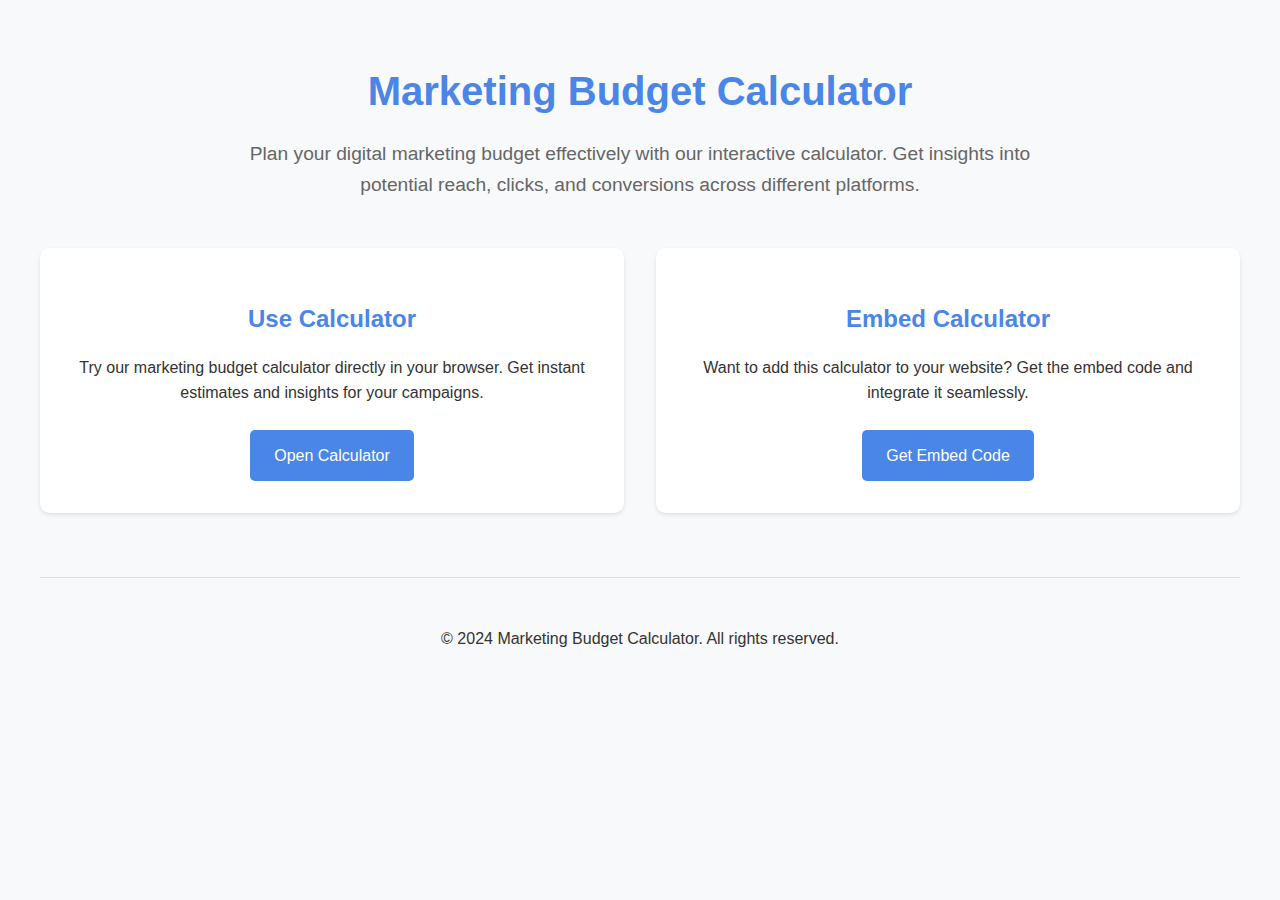
<file: index.html>
<!DOCTYPE html>
<html lang="en">
<head>
    <meta charset="UTF-8">
    <meta name="viewport" content="width=device-width, initial-scale=1.0">
    <title>Marketing Budget Calculator</title>
    <style>
        :root {
            --primary-color: #4a86e8;
            --secondary-color: #f8f9fa;
            --text-color: #333;
            --border-color: #ddd;
            --shadow: 0 2px 4px rgba(0, 0, 0, 0.1);
            --hover-shadow: 0 4px 8px rgba(0, 0, 0, 0.15);
        }

        body {
            font-family: 'Segoe UI', Tahoma, Geneva, Verdana, sans-serif;
            margin: 0;
            padding: 0;
            background-color: var(--secondary-color);
            color: var(--text-color);
            line-height: 1.6;
        }

        .container {
            max-width: 1200px;
            margin: 0 auto;
            padding: 2rem;
        }

        header {
            text-align: center;
            margin-bottom: 3rem;
        }

        h1 {
            color: var(--primary-color);
            font-size: 2.5rem;
            margin-bottom: 1rem;
        }

        .description {
            font-size: 1.2rem;
            color: #666;
            max-width: 800px;
            margin: 0 auto;
        }

        .options {
            display: grid;
            grid-template-columns: repeat(auto-fit, minmax(300px, 1fr));
            gap: 2rem;
            margin-top: 3rem;
        }

        .option-card {
            background: white;
            border-radius: 10px;
            padding: 2rem;
            text-align: center;
            box-shadow: var(--shadow);
            transition: transform 0.3s ease, box-shadow 0.3s ease;
        }

        .option-card:hover {
            transform: translateY(-5px);
            box-shadow: var(--hover-shadow);
        }

        .option-card h2 {
            color: var(--primary-color);
            margin-bottom: 1rem;
        }

        .option-card p {
            margin-bottom: 1.5rem;
        }

        .btn {
            display: inline-block;
            padding: 0.8rem 1.5rem;
            background-color: var(--primary-color);
            color: white;
            text-decoration: none;
            border-radius: 5px;
            transition: background-color 0.3s ease;
        }

        .btn:hover {
            background-color: #3b6fc7;
        }

        footer {
            text-align: center;
            margin-top: 4rem;
            padding: 2rem;
            border-top: 1px solid var(--border-color);
        }

        @media (max-width: 768px) {
            .container {
                padding: 1rem;
            }

            h1 {
                font-size: 2rem;
            }

            .description {
                font-size: 1rem;
            }
        }
    </style>
</head>
<body>
    <div class="container">
        <header>
            <h1>Marketing Budget Calculator</h1>
            <p class="description">
                Plan your digital marketing budget effectively with our interactive calculator. 
                Get insights into potential reach, clicks, and conversions across different platforms.
            </p>
        </header>

        <div class="options">
            <div class="option-card">
                <h2>Use Calculator</h2>
                <p>Try our marketing budget calculator directly in your browser. Get instant estimates and insights for your campaigns.</p>
                <a href="calculator.html" class="btn">Open Calculator</a>
            </div>

            <div class="option-card">
                <h2>Embed Calculator</h2>
                <p>Want to add this calculator to your website? Get the embed code and integrate it seamlessly.</p>
                <a href="embed.html" class="btn">Get Embed Code</a>
            </div>
        </div>

        <footer>
            <p>© 2024 Marketing Budget Calculator. All rights reserved.</p>
        </footer>
    </div>
</body>
</html>
</file>
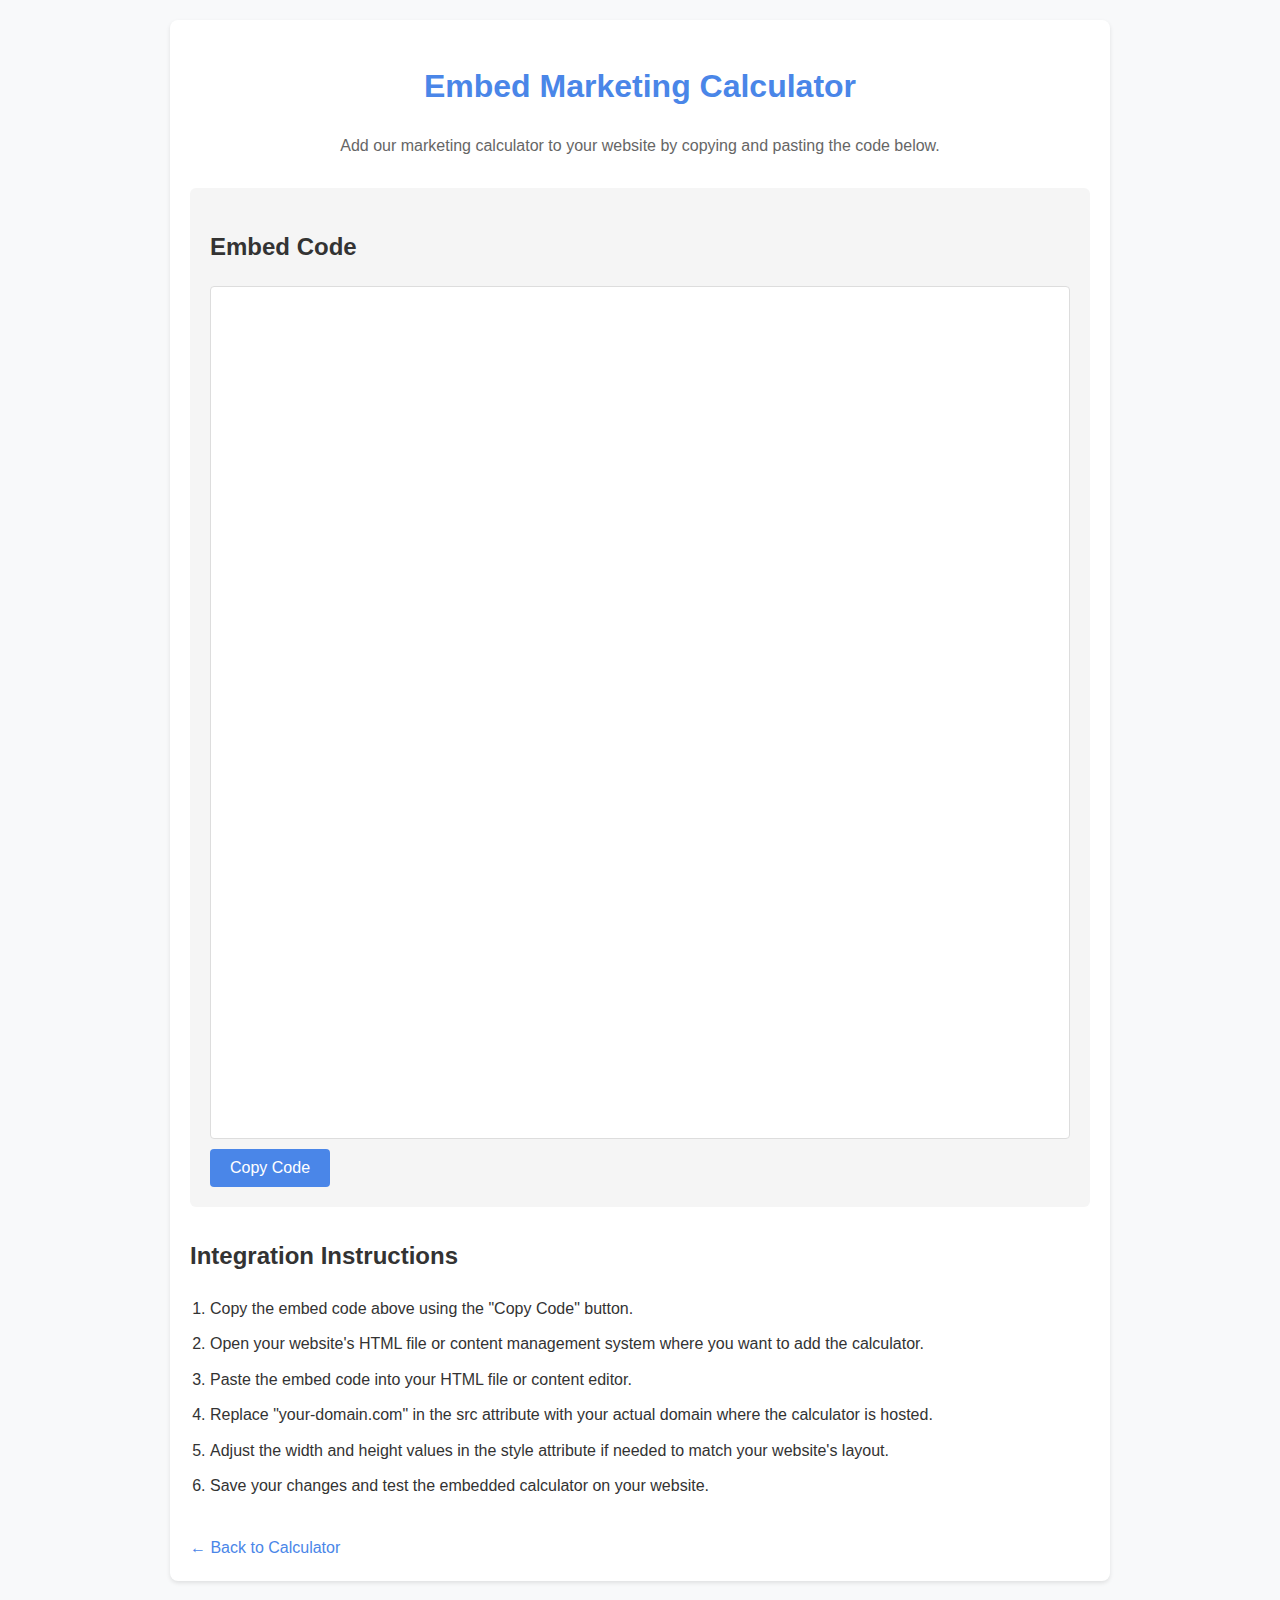
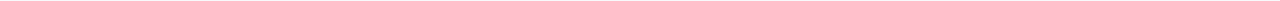
<file: embed.html>
<!DOCTYPE html>
<html lang="en">
<head>
    <meta charset="UTF-8">
    <meta name="viewport" content="width=device-width, initial-scale=1.0">
    <title>Embed Marketing Calculator</title>
    <style>
        :root {
            --primary-color: #4a86e8;
            --secondary-color: #f8f9fa;
            --text-color: #333;
            --border-color: #ddd;
            --success-color: #28a745;
            --hover-color: #357abd;
            --box-shadow: 0 2px 4px rgba(0, 0, 0, 0.1);
        }

        body {
            font-family: 'Segoe UI', Tahoma, Geneva, Verdana, sans-serif;
            line-height: 1.6;
            margin: 0;
            padding: 20px;
            background-color: var(--secondary-color);
            color: var(--text-color);
        }

        .container {
            max-width: 900px;
            margin: 0 auto;
            padding: 20px;
            background: white;
            border-radius: 8px;
            box-shadow: var(--box-shadow);
        }

        h1 {
            color: var(--primary-color);
            margin-bottom: 20px;
            text-align: center;
        }

        .description {
            text-align: center;
            margin-bottom: 30px;
            color: #666;
        }

        .embed-section {
            background: #f5f5f5;
            padding: 20px;
            border-radius: 6px;
            margin-bottom: 30px;
        }

        .embed-code {
            background: white;
            padding: 15px;
            border: 1px solid var(--border-color);
            border-radius: 4px;
            font-family: monospace;
            margin: 10px 0;
            white-space: pre-wrap;
            word-wrap: break-word;
        }

        .copy-button {
            background: var(--primary-color);
            color: white;
            border: none;
            padding: 10px 20px;
            border-radius: 4px;
            cursor: pointer;
            font-size: 16px;
            transition: background-color 0.3s;
        }

        .copy-button:hover {
            background: var(--hover-color);
        }

        .instructions {
            margin-top: 30px;
        }

        .instructions ol {
            padding-left: 20px;
        }

        .instructions li {
            margin-bottom: 10px;
        }

        .back-link {
            display: inline-block;
            margin-top: 20px;
            color: var(--primary-color);
            text-decoration: none;
        }

        .back-link:hover {
            text-decoration: underline;
        }

        @media (max-width: 768px) {
            .container {
                padding: 15px;
            }

            .embed-code {
                font-size: 14px;
            }
        }
    </style>
</head>
<body>
    <div class="container">
        <h1>Embed Marketing Calculator</h1>
        <p class="description">Add our marketing calculator to your website by copying and pasting the code below.</p>

        <div class="embed-section">
            <h2>Embed Code</h2>
            <div class="embed-code" id="embedCode">
<iframe 
    src="https://pkratunkov.github.io/MarketingCalculator.html" 
    style="width: 100%; max-width: 900px; height: 800px; border: none; display: block; margin: 0 auto;"
    title="Marketing Budget Calculator"
></iframe></div>
            <button class="copy-button" onclick="copyEmbedCode()">Copy Code</button>
        </div>

        <div class="instructions">
            <h2>Integration Instructions</h2>
            <ol>
                <li>Copy the embed code above using the "Copy Code" button.</li>
                <li>Open your website's HTML file or content management system where you want to add the calculator.</li>
                <li>Paste the embed code into your HTML file or content editor.</li>
                <li>Replace "your-domain.com" in the src attribute with your actual domain where the calculator is hosted.</li>
                <li>Adjust the width and height values in the style attribute if needed to match your website's layout.</li>
                <li>Save your changes and test the embedded calculator on your website.</li>
            </ol>
        </div>

        <a href="calculator.html" class="back-link">← Back to Calculator</a>
    </div>

    <script>
        function copyEmbedCode() {
            const embedCode = document.getElementById('embedCode').innerText;
            const textarea = document.createElement('textarea');
            textarea.value = embedCode;
            document.body.appendChild(textarea);
            textarea.select();
            document.execCommand('copy');
            document.body.removeChild(textarea);

            const button = document.querySelector('.copy-button');
            const originalText = button.innerText;
            button.innerText = 'Copied!';
            button.style.backgroundColor = 'var(--success-color)';
            
            setTimeout(() => {
                button.innerText = originalText;
                button.style.backgroundColor = '';
            }, 2000);
        }
    </script>
</body>
</html>
</file>
